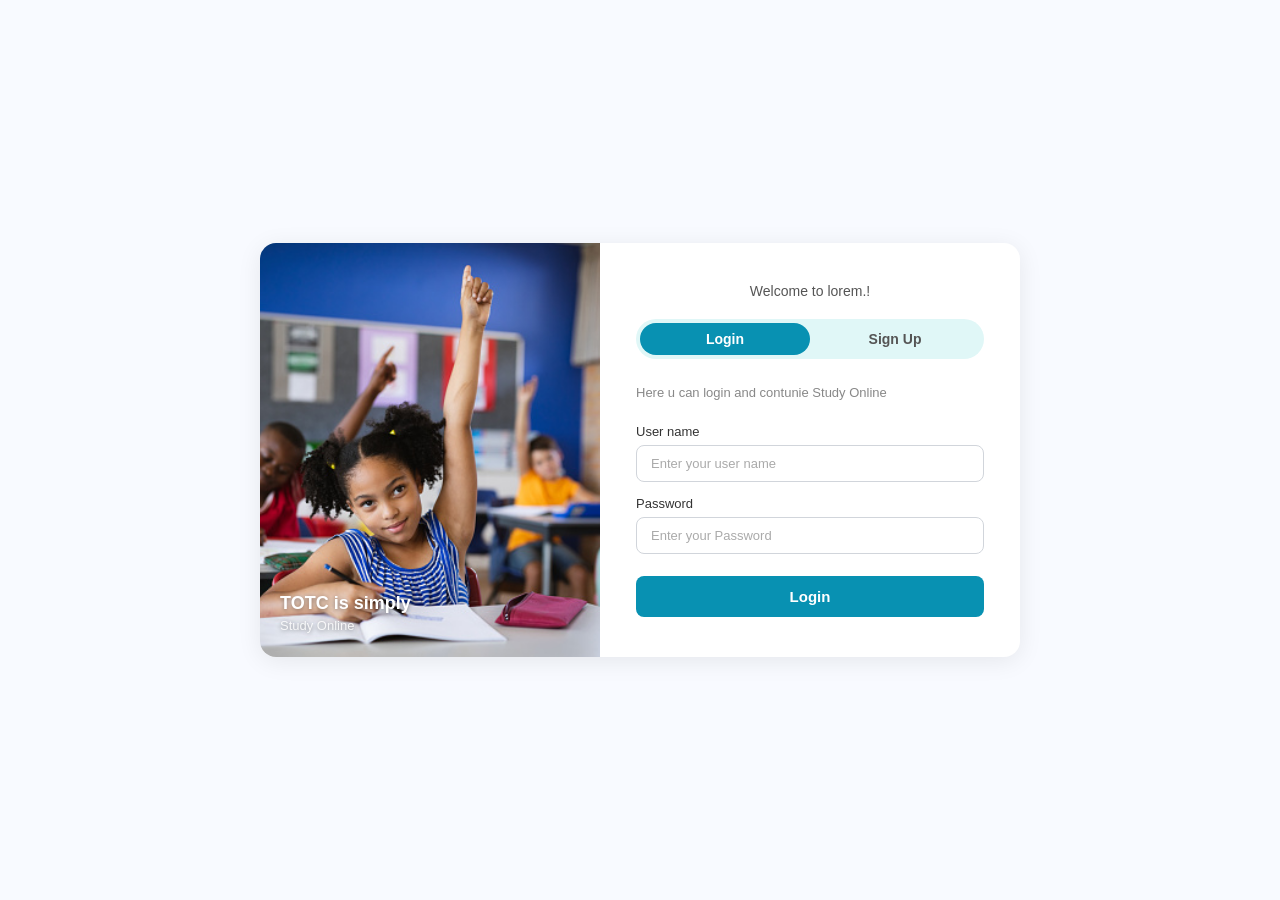
<file: login.html>
<!doctype html>
<html lang="en">
  <head>
    <meta charset="UTF-8" />
    <meta name="viewport" content="width=device-width, initial-scale=1.0" />
    <title>TOTC - Login</title>
    <link rel="stylesheet" href="./style/style.css" />
  </head>
  <body>
    <div class="auth-page">
      <div class="auth-inner">
        <!-- ЛЕВАЯ - картинка -->
        <div class="auth-left">
          <img
            src="./imgs/3d2212c26d48440cd871897408ac64c61604bb17.jpg"
            alt=""
          />
          <div class="auth-left-text">
            <h3>TOTC is simply</h3>
            <p>Study Online</p>
          </div>
        </div>

        <!-- ПРАВАЯ - форма -->
        <div class="auth-right">
          <p class="auth-welcome">Welcome to lorem.!</p>

          <!-- Переключатель -->
          <div class="auth-tabs">
            <a href="./login.html" class="active">Login</a>
            <a href="./signup.html">Sign Up</a>
          </div>

          <p class="auth-desc">Here u can login and contunie Study Online</p>

          <div class="auth-field">
            <label>User name</label>
            <input type="text" placeholder="Enter your user name" />
          </div>

          <div class="auth-field">
            <label>Password</label>
            <input type="password" placeholder="Enter your Password" />
          </div>
          <a href="./index.html">
            <button class="btn-auth">Login</button>
          </a>
        </div>
      </div>
    </div>
  </body>
</html>
</file>
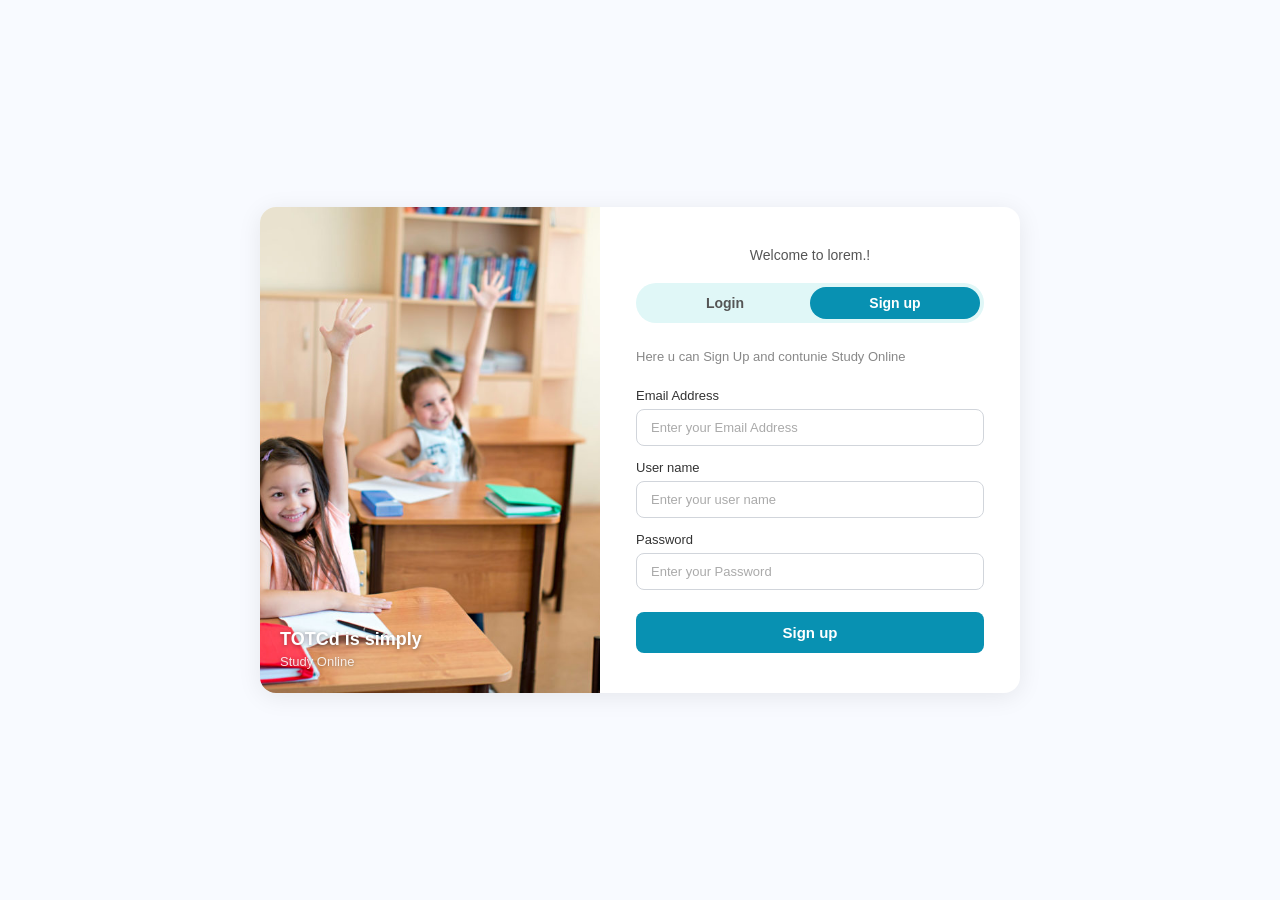
<file: signup.html>
<!doctype html>
<html lang="en">
  <head>
    <meta charset="UTF-8" />
    <meta name="viewport" content="width=device-width, initial-scale=1.0" />
    <title>TOTC - Register</title>
    <link rel="stylesheet" href="./style/style.css" />
  </head>
  <body>
    <div class="auth-page">
      <div class="auth-inner">
        <!-- ЛЕВАЯ - картинка -->
        <div class="auth-left">
          <img
            src="./imgs/d703064a3964ba217a784d145ec31cf171c822ca.jpg"
            alt=""
          />
          <div class="auth-left-text">
            <h3>TOTCd is simply</h3>
            <p>Study Online</p>
          </div>
        </div>

        <!-- ПРАВАЯ - форма -->
        <div class="auth-right">
          <p class="auth-welcome">Welcome to lorem.!</p>

          <!-- Переключатель -->
          <div class="auth-tabs">
            <a href="./login.html">Login</a>
            <a href="./signup.html" class="active">Sign up</a>
          </div>

          <p class="auth-desc">
            Here u can Sign Up and contunie Study Online
          </p>

          <div class="auth-field">
            <label>Email Address</label>
            <input type="email" placeholder="Enter your Email Address" />
          </div>

          <div class="auth-field">
            <label>User name</label>
            <input type="text" placeholder="Enter your user name" />
          </div>

          <div class="auth-field">
            <label>Password</label>
            <input type="password" placeholder="Enter your Password" />
          </div>

          <a href="./index.html">
            <button class="btn-auth">Sign up</button>
          </a>
        </div>
      </div>
    </div>
  </body>
</html>
</file>
<file: style/style.css>
@charset "UTF-8";
* {
  margin: 0;
  padding: 0;
  box-sizing: border-box;
}

body {
  font-family: "Poppins", sans-serif;
  color: #1a1a2e;
}

.container {
  max-width: 1200px;
  width: 100%;
  margin: 0 auto;
  padding: 0 20px;
}

header {
  background-color: #fff;
  border-bottom: 1px solid #eee;
  padding: 16px 0;
}

header .header-inner {
  display: flex;
  align-items: center;
  justify-content: space-between;
}

header .header-inner .logo {
  font-size: 22px;
  font-weight: 700;
  color: #0891b2;
}

header .header-inner .nav-links {
  display: flex;
  gap: 30px;
}

header .header-inner .nav-links a {
  text-decoration: none;
  color: #555;
  font-size: 15px;
}

header .header-inner .nav-links a:hover {
  color: #0891b2;
}

header .header-inner .header-btns {
  display: flex;
  gap: 12px;
}

header .header-inner .header-btns .btn-login {
  border: 2px solid #0891b2;
  color: #0891b2;
  background: transparent;
  padding: 8px 20px;
  border-radius: 8px;
  font-size: 14px;
  cursor: pointer;
}

header .header-inner .header-btns .btn-signup {
  background-color: #0891b2;
  color: #fff;
  border: none;
  padding: 8px 20px;
  border-radius: 8px;
  font-size: 14px;
  cursor: pointer;
}

.hero {
  background-color: #0891b2;
  padding: 80px 0 0;
}

.hero .hero-inner {
  display: flex;
  align-items: center;
  justify-content: space-between;
  gap: 40px;
}

.hero .hero-inner .hero-left {
  color: #fff;
  max-width: 500px;
  padding-bottom: 60px;
}

.hero .hero-inner .hero-left h1 {
  font-size: 42px;
  font-weight: 800;
  line-height: 1.2;
  margin-bottom: 16px;
}

.hero .hero-inner .hero-left h1 span {
  color: #fbbf24;
}

.hero .hero-inner .hero-left p {
  font-size: 15px;
  color: rgba(255, 255, 255, 0.85);
  margin-bottom: 30px;
  line-height: 1.7;
}

.hero .hero-inner .hero-left .hero-btns {
  display: flex;
  gap: 16px;
  align-items: center;
}

.hero .hero-inner .hero-left .hero-btns .btn-white {
  background-color: #fff;
  color: #0891b2;
  border: none;
  padding: 12px 28px;
  border-radius: 30px;
  font-size: 15px;
  font-weight: 600;
  cursor: pointer;
}

.hero .hero-inner .hero-left .hero-btns .btn-watch {
  color: #fff;
  background: none;
  border: none;
  font-size: 14px;
  cursor: pointer;
}

.hero .hero-inner .hero-right {
  width: 420px;
  height: 320px;
  background-color: rgba(255, 255, 255, 0.15);
  border-radius: 12px 12px 0 0;
  background-image: url(/imgs/2f32d3a9082c2e2832481561feec93a5e5c5e8d6.png);
  background-size: cover;
}

.stats {
  padding: 60px 0;
  text-align: center;
}

.stats h2 {
  font-size: 28px;
  font-weight: 700;
  margin-bottom: 10px;
}

.stats p {
  color: #888;
  font-size: 14px;
  max-width: 500px;
  margin: 0 auto 40px;
  line-height: 1.7;
}

.stats .stats-row {
  display: flex;
  justify-content: center;
  gap: 60px;
  flex-wrap: wrap;
}

.stats .stats-row .stat-item .num {
  font-size: 36px;
  font-weight: 800;
  color: #0891b2;
}

.stats .stats-row .stat-item .label {
  font-size: 14px;
  color: #888;
  margin-top: 4px;
}

.features {
  background-color: #f0f9ff;
  padding: 60px 0;
  text-align: center;
}

.features .features-tag {
  font-size: 14px;
  font-weight: 700;
  color: #0891b2;
  margin-bottom: 8px;
}

.features h2 {
  font-size: 28px;
  font-weight: 700;
  margin-bottom: 12px;
}

.features .features-desc {
  color: #888;
  font-size: 14px;
  max-width: 480px;
  margin: 0 auto 40px;
}

.features .features-grid {
  display: flex;
  gap: 24px;
  justify-content: center;
  flex-wrap: wrap;
}

.features .features-grid .feature-card {
  background-color: #fff;
  border-radius: 16px;
  padding: 30px 24px;
  width: 280px;
  box-shadow: 0 4px 16px rgba(0, 0, 0, 0.06);
  text-align: left;
}

.features .features-grid .feature-card h3 {
  font-size: 15px;
  font-weight: 700;
  color: #0891b2;
  margin-bottom: 10px;
}

.features .features-grid .feature-card p {
  font-size: 13px;
  color: #666;
  line-height: 1.6;
}

.for-who {
  padding: 60px 0;
}

.for-who .for-who-inner {
  display: flex;
  gap: 60px;
  align-items: center;
  justify-content: space-between;
}

.for-who .for-who-inner .for-who-left h2 {
  font-size: 28px;
  font-weight: 700;
  margin-bottom: 16px;
}

.for-who .for-who-inner .for-who-left h2 span {
  color: #0891b2;
}

.for-who .for-who-inner .for-who-left p {
  font-size: 14px;
  color: #666;
  line-height: 1.8;
  max-width: 420px;
}

.for-who .for-who-inner .for-who-right {
  display: flex;
  gap: 16px;
}

.for-who .for-who-inner .for-who-right .for-card {
  width: 200px;
  height: 200px;
  border-radius: 16px;
  display: flex;
  flex-direction: column;
  align-items: flex-start;
  justify-content: flex-end;
  padding: 20px;
  cursor: pointer;
}

.for-who .for-who-inner .for-who-right .for-card.instructors {
  background-color: #0891b2;
  background-image: url(/imgs/e4c7276a25a9cc6960c67cafa4666142463a3cc6.png);
  background-size: cover;
  background-position: center;
}

.for-who .for-who-inner .for-who-right .for-card.students {
  background-color: #2dd4bf;
  background-image: url(/imgs/9efe4a4ca2cd8b61986457572fa7c65fe425adc6.png);
  background-size: cover;
  background-position: center;
}

.for-who .for-who-inner .for-who-right .for-card h4 {
  color: #fff;
  font-size: 13px;
  font-weight: 700;
  margin-bottom: 8px;
}

.for-who .for-who-inner .for-who-right .for-card .btn-card {
  background: rgba(255, 255, 255, 0.25);
  color: #fff;
  border: 1px solid rgba(255, 255, 255, 0.6);
  padding: 5px 12px;
  border-radius: 20px;
  font-size: 11px;
  cursor: pointer;
}

.testimonials {
  background-color: #f8faff;
  padding: 60px 0;
}

.testimonials .testimonials-inner {
  display: flex;
  gap: 60px;
  align-items: center;
  justify-content: space-between;
}

.testimonials .testimonials-inner .test-left .test-label {
  font-size: 12px;
  font-weight: 700;
  color: #888;
  letter-spacing: 0.1em;
  text-transform: uppercase;
  border-top: 2px solid #0891b2;
  display: inline-block;
  padding-top: 8px;
  margin-bottom: 16px;
}

.testimonials .testimonials-inner .test-left h2 {
  font-size: 30px;
  font-weight: 800;
  margin-bottom: 16px;
}

.testimonials .testimonials-inner .test-left p {
  font-size: 14px;
  color: #666;
  line-height: 1.7;
  margin-bottom: 10px;
}

.testimonials .testimonials-inner .test-left .btn-write {
  background: none;
  border: 1px solid #ccc;
  padding: 10px 20px;
  border-radius: 30px;
  font-size: 13px;
  font-weight: 600;
  cursor: pointer;
  margin-top: 24px;
}

.testimonials .testimonials-inner .test-right .test-photo {
  width: 300px;
  height: 280px;
  background-color: #bfdbfe;
  border-radius: 20px;
  background-image: url(/imgs/4c6498cce2e253cf38639b4ba215c7df58ce5a53.jpg);
  background-size: cover;
  background-position: center;
}

.testimonials .testimonials-inner .test-right .quote-card {
  background: #fff;
  border-radius: 16px;
  padding: 20px;
  max-width: 300px;
  box-shadow: 0 8px 24px rgba(0, 0, 0, 0.1);
  margin-top: 16px;
}

.testimonials .testimonials-inner .test-right .quote-card p {
  font-size: 13px;
  color: #444;
  line-height: 1.6;
  font-style: italic;
  margin-bottom: 10px;
}

.testimonials .testimonials-inner .test-right .quote-card .author {
  font-size: 13px;
  font-weight: 700;
}

.testimonials .testimonials-inner .test-right .quote-card .stars {
  color: #fbbf24;
  font-size: 13px;
  margin-top: 4px;
}

.news {
  padding: 60px 0;
}

.news h2 {
  font-size: 28px;
  font-weight: 700;
  text-align: center;
  margin-bottom: 8px;
}

.news .news-desc {
  text-align: center;
  font-size: 14px;
  color: #888;
  margin-bottom: 40px;
}

.news .news-grid {
  display: flex;
  gap: 24px;
}

.news .news-grid .news-main {
  flex: 1;
  background-color: #f0f9ff;
  border-radius: 16px;
  overflow: hidden;
}

.news .news-grid .news-main .news-img {
  height: 200px;
  background-color: #0891b2;
  background-image: url(/imgs/5abcf77024978c219bf2223fc9e32ec5fae8375f.png);
  background-size: cover;
}

.news .news-grid .news-main .news-body {
  padding: 20px;
}

.news .news-grid .news-main .news-body h3 {
  font-size: 16px;
  font-weight: 700;
  margin-bottom: 8px;
  line-height: 1.4;
}

.news .news-grid .news-main .news-body p {
  font-size: 13px;
  color: #888;
  line-height: 1.6;
  margin-bottom: 12px;
}

.news .news-grid .news-main .news-body .read-more {
  color: #0891b2;
  font-size: 13px;
  font-weight: 600;
  text-decoration: none;
}

.news .news-grid .news-list {
  flex: 1;
  display: flex;
  flex-direction: column;
  gap: 16px;
}

.news .news-grid .news-list .news-item {
  display: flex;
  gap: 14px;
  align-items: flex-start;
  background-color: #f8faff;
  border-radius: 12px;
  padding: 14px;
}

.news .news-grid .news-list .news-item .news-thumb-1 {
  background-image: url(/imgs/59e91cde877aacb096082025aaa7528e15f2789e.png);
  background-size: cover;
  width: 80px;
  height: 64px;
  border-radius: 10px;
  background-color: #bfdbfe;
  flex-shrink: 0;
}

.news .news-grid .news-list .news-item .news-thumb-2 {
  background-image: url(/imgs/91503c25c25d4396ab15991e79418fb801fd5efa.png);
  background-size: cover;
  width: 80px;
  height: 64px;
  border-radius: 10px;
  background-color: #bfdbfe;
  flex-shrink: 0;
}

.news .news-grid .news-list .news-item .news-thumb-3 {
  background-image: url(/imgs/a6a75cf5ca47b6a4fceb75f355da0105034713c7.png);
  background-size: cover;
  width: 80px;
  height: 64px;
  border-radius: 10px;
  background-color: #bfdbfe;
  flex-shrink: 0;
}

.news .news-grid .news-list .news-item h4 {
  font-size: 13px;
  font-weight: 600;
  line-height: 1.4;
  margin-bottom: 4px;
}

.news .news-grid .news-list .news-item p {
  font-size: 12px;
  color: #888;
}

.news-tag {
  background-color: #0891b2;
  color: #fff;
  padding: 3px 10px;
  border-radius: 20px;
  font-size: 11px;
  font-weight: 600;
  display: inline-block;
  margin-bottom: 10px;
}

footer {
  background-color: #1e293b;
  color: #fff;
  padding: 40px 0 20px;
}

footer .footer-top {
  display: flex;
  justify-content: space-between;
  align-items: center;
  margin-bottom: 30px;
  gap: 24px;
  flex-wrap: wrap;
}

footer .footer-top .footer-logo {
  font-size: 20px;
  font-weight: 800;
  color: #2dd4bf;
  margin-bottom: 6px;
}

footer .footer-top .footer-tagline {
  font-size: 13px;
  color: #94a3b8;
}

footer .footer-top .footer-newsletter h4 {
  font-size: 15px;
  font-weight: 600;
  margin-bottom: 14px;
  text-align: center;
}

footer .footer-top .footer-newsletter .newsletter-form {
  display: flex;
  gap: 10px;
}

footer .footer-top .footer-newsletter .newsletter-form input {
  padding: 10px 16px;
  border-radius: 8px;
  border: none;
  font-size: 13px;
  width: 200px;
  outline: none;
}

footer .footer-top .footer-newsletter .newsletter-form button {
  background-color: #0891b2;
  color: #fff;
  border: none;
  padding: 10px 20px;
  border-radius: 8px;
  font-size: 13px;
  font-weight: 600;
  cursor: pointer;
}

footer .footer-bottom {
  border-top: 1px solid #334155;
  padding-top: 20px;
  display: flex;
  justify-content: space-between;
  align-items: center;
  flex-wrap: wrap;
  gap: 12px;
}

footer .footer-bottom .footer-links {
  display: flex;
  gap: 24px;
}

footer .footer-bottom .footer-links a {
  font-size: 13px;
  color: #94a3b8;
  text-decoration: none;
}

footer .footer-bottom .footer-links a:hover {
  color: #2dd4bf;
}

footer .footer-bottom .footer-copy {
  font-size: 13px;
  color: #64748b;
}

@media (max-width: 768px) {
  .nav-links {
    display: none;
  }
  .hero-inner {
    flex-direction: column;
  }
  .hero-right {
    width: 100%;
  }
  .stats-row {
    gap: 30px;
  }
  .features-grid {
    flex-direction: column;
    align-items: center;
  }
  .for-who-inner {
    flex-direction: column;
  }
  .testimonials-inner {
    flex-direction: column;
  }
  .news-grid {
    flex-direction: column;
  }
  .footer-top {
    flex-direction: column;
    align-items: center;
    text-align: center;
  }
  .footer-bottom {
    flex-direction: column;
    text-align: center;
  }
} 
/* ======= BLOG HERO ======= */
.blog-hero {
  background-color: #eef4ff;
  padding: 60px 0;
}

.blog-hero-inner {
  display: flex;
  align-items: center;
  justify-content: space-between;
  gap: 40px;
}

.blog-hero-left {
  max-width: 500px;
}

.blog-hero-tag {
  font-size: 13px;
  color: #555;
  margin-bottom: 16px;
}

.blog-hero-tag span {
  color: #0891b2;
  font-weight: 600;
}

.blog-hero-left h2 {
  font-size: 28px;
  font-weight: 700;
  color: #0891b2;
  line-height: 1.3;
  margin-bottom: 16px;
}

.blog-hero-desc {
  font-size: 14px;
  color: #666;
  line-height: 1.7;
  margin-bottom: 24px;
}

.blog-hero-right {
  flex-shrink: 0;
}

.blog-hero-right img {
  width: 460px;
  height: 280px;
  -o-object-fit: cover;
     object-fit: cover;
  border-radius: 16px;
}

/* ======= READING BLOG LIST ======= */
.reading-bloglist {
  padding: 60px 0;
  background-color: #f8faff;
}

.reading-bloglist h2 {
  font-size: 22px;
  font-weight: 700;
  margin-bottom: 24px;
}

.blog-cards {
  display: flex;
  gap: 20px;
}

.blog-card {
  flex: 1;
  position: relative;
  border-radius: 12px;
  overflow: hidden;
  height: 160px;
  cursor: pointer;
}

.blog-card img {
  width: 100%;
  height: 100%;
  -o-object-fit: cover;
     object-fit: cover;
  display: block;
}

.blog-card-label {
  position: absolute;
  bottom: 12px;
  left: 12px;
  background-color: rgba(0, 0, 0, 0.55);
  color: #fff;
  font-size: 13px;
  font-weight: 600;
  padding: 4px 12px;
  border-radius: 6px;
}

/* ======= RELATED BLOG ======= */
.related-blog {
  padding: 60px 0;
  background-color: #eef4ff;
}

.related-blog-top {
  display: flex;
  align-items: center;
  justify-content: space-between;
  margin-bottom: 24px;
}

.related-blog-top h2 {
  font-size: 22px;
  font-weight: 700;
}

.see-all {
  color: #0891b2;
  font-size: 14px;
  font-weight: 600;
  text-decoration: none;
}

.related-blog-grid {
  display: grid;
  grid-template-columns: 1fr 1fr;
  gap: 24px;
}

.related-card {
  background-color: #fff;
  border-radius: 16px;
  overflow: hidden;
}

.related-card-img img {
  width: 100%;
  height: 200px;
  -o-object-fit: cover;
     object-fit: cover;
  display: block;
}

.related-card-body {
  padding: 20px;
}

.related-card-body h4 {
  font-size: 15px;
  font-weight: 700;
  line-height: 1.4;
  margin-bottom: 12px;
}

.related-card-body p {
  font-size: 13px;
  color: #888;
  line-height: 1.6;
  margin-bottom: 16px;
}

.related-card-footer {
  display: flex;
  align-items: center;
  justify-content: space-between;
  border-top: 1px solid #eee;
  padding-top: 12px;
}

.views {
  font-size: 12px;
  color: #aaa;
}

/* ======= АДАПТИВ BLOG ======= */
@media (max-width: 768px) {
  .blog-hero-inner {
    flex-direction: column;
  }
  .blog-hero-right img {
    width: 100%;
  }
  .blog-cards {
    flex-direction: column;
  }
  .related-blog-grid {
    grid-template-columns: 1fr;
  }
}
.btn-signup-2 {
  background-color: #0891b2;
  color: #fff;
  border: none;
  padding: 8px 20px;
  border-radius: 8px;
  font-size: 14px;
  cursor: pointer;
}

.auth-page {
  min-height: 100vh;
  display: flex;
  align-items: center;
  justify-content: center;
  background-color: #f8faff;
}

.auth-inner {
  display: flex;
  width: 760px;
  background-color: #fff;
  border-radius: 16px;
  overflow: hidden;
  box-shadow: 0 4px 24px rgba(0, 0, 0, 0.08);
}

/* ЛЕВАЯ ЧАСТЬ - картинка */
.auth-left {
  width: 340px;
  flex-shrink: 0;
  position: relative;
}

.auth-left img {
  width: 100%;
  height: 100%;
  -o-object-fit: cover;
     object-fit: cover;
  display: block;
}

.auth-left-text {
  position: absolute;
  bottom: 24px;
  left: 20px;
}

.auth-left-text h3 {
  color: #fff;
  font-size: 18px;
  font-weight: 700;
  margin-bottom: 4px;
}

.auth-left-text p {
  color: rgba(255, 255, 255, 0.85);
  font-size: 13px;
}

/* ПРАВАЯ ЧАСТЬ - форма */
.auth-right {
  flex: 1;
  padding: 40px 36px;
}

.auth-welcome {
  text-align: center;
  font-size: 14px;
  color: #555;
  margin-bottom: 20px;
}

/* ПЕРЕКЛЮЧАТЕЛЬ Login / Register */
.auth-tabs {
  display: flex;
  background-color: #e0f7f7;
  border-radius: 30px;
  padding: 4px;
  margin-bottom: 24px;
}

.auth-tabs a {
  flex: 1;
  text-align: center;
  padding: 8px 0;
  border-radius: 26px;
  font-size: 14px;
  font-weight: 600;
  text-decoration: none;
  color: #555;
}

.auth-tabs a.active {
  background-color: #0891b2;
  color: #fff;
}

.auth-desc {
  font-size: 13px;
  color: #888;
  margin-bottom: 20px;
  line-height: 1.6;
}

/* ПОЛЯ */
.auth-field {
  margin-bottom: 16px;
}

.auth-field label {
  display: block;
  font-size: 13px;
  font-weight: 500;
  color: #333;
  margin-bottom: 6px;
}

.auth-field input {
  width: 100%;
  padding: 10px 14px;
  border: 1.5px solid #d1d5db;
  border-radius: 8px;
  font-size: 13px;
  outline: none;
  color: #333;
}

.auth-field input:focus {
  border-color: #0891b2;
}

.auth-field input::-moz-placeholder {
  color: #aaa;
}

.auth-field input::placeholder {
  color: #aaa;
}

/* КНОПКА */
.btn-auth {
  width: 100%;
  background-color: #0891b2;
  color: #fff;
  border: none;
  padding: 12px;
  border-radius: 8px;
  font-size: 15px;
  font-weight: 600;
  cursor: pointer;
}

.btn-auth:hover {
  background-color: #0369a1;
}

@media (max-width: 768px) {
  .auth-inner {
    flex-direction: column;
    width: 100%;
    border-radius: 0;
  }
  .auth-left {
    width: 100%;
    height: 200px;
  }
  .auth-right {
    padding: 24px 20px;
  }
}
.auth-page {
  min-height: 100vh;
  display: flex;
  align-items: center;
  justify-content: center;
  background-color: #f8faff;
}

.auth-inner {
  display: flex;
  width: 760px;
  background-color: #fff;
  border-radius: 16px;
  overflow: hidden;
  box-shadow: 0 4px 24px rgba(0, 0, 0, 0.08);
}

/* ЛЕВАЯ ЧАСТЬ - картинка */
.auth-left {
  width: 340px;
  flex-shrink: 0;
  position: relative;
}

.auth-left img {
  width: 100%;
  height: 100%;
  -o-object-fit: cover;
     object-fit: cover;
  display: block;
}

.auth-left-text {
  position: absolute;
  bottom: 24px;
  left: 20px;
}

.auth-left-text h3 {
  color: #fff;
  font-size: 18px;
  font-weight: 700;
  margin-bottom: 4px;
  text-shadow: 0 1px 4px rgba(0, 0, 0, 0.4);
}

.auth-left-text p {
  color: rgba(255, 255, 255, 0.85);
  font-size: 13px;
  text-shadow: 0 1px 4px rgba(0, 0, 0, 0.4);
}

/* ПРАВАЯ ЧАСТЬ - форма */
.auth-right {
  flex: 1;
  padding: 40px 36px;
}

.auth-welcome {
  text-align: center;
  font-size: 14px;
  color: #555;
  margin-bottom: 20px;
}

/* ПЕРЕКЛЮЧАТЕЛЬ */
.auth-tabs {
  display: flex;
  background-color: #e0f7f7;
  border-radius: 30px;
  padding: 4px;
  margin-bottom: 24px;
}

.auth-tabs a {
  flex: 1;
  text-align: center;
  padding: 8px 0;
  border-radius: 26px;
  font-size: 14px;
  font-weight: 600;
  text-decoration: none;
  color: #555;
}

.auth-tabs a.active {
  background-color: #0891b2;
  color: #fff;
}

.auth-desc {
  font-size: 13px;
  color: #888;
  margin-bottom: 20px;
  line-height: 1.6;
}

/* ПОЛЯ */
.auth-field {
  margin-bottom: 14px;
}

.auth-field label {
  display: block;
  font-size: 13px;
  font-weight: 500;
  color: #333;
  margin-bottom: 6px;
}

.auth-field input {
  width: 100%;
  padding: 10px 14px;
  border: 1.5px solid #d1d5db;
  border-radius: 8px;
  font-size: 13px;
  outline: none;
  color: #333;
}

.auth-field input:focus {
  border-color: #0891b2;
}

.auth-field input::-moz-placeholder {
  color: #aaa;
}

.auth-field input::placeholder {
  color: #aaa;
}

/* КНОПКА */
.btn-auth {
  width: 100%;
  background-color: #0891b2;
  color: #fff;
  border: none;
  padding: 12px;
  border-radius: 8px;
  font-size: 15px;
  font-weight: 600;
  cursor: pointer;
  margin-top: 8px;
}

.btn-auth:hover {
  background-color: #0369a1;
}

@media (max-width: 768px) {
  .auth-inner {
    flex-direction: column;
    width: 100%;
    border-radius: 0;
  }
  .auth-left {
    width: 100%;
    height: 200px;
  }
  .auth-right {
    padding: 24px 20px;
  }
}
/* ======= HERO КУРСА ======= */
.course-hero {
  background-color: #f0f4f8;
  padding: 40px 0 0;
}

.course-hero-inner {
  display: flex;
  gap: 40px;
  align-items: flex-start;
}

.course-hero-left {
  flex: 1;
}

.course-main-img {
  width: 100%;
  height: 280px;
  -o-object-fit: cover;
     object-fit: cover;
  border-radius: 12px;
  display: block;
}

.course-tabs {
  display: flex;
  gap: 8px;
  margin-top: 20px;
}

.course-tab {
  padding: 8px 20px;
  border-radius: 6px;
  border: 1.5px solid #d1d5db;
  background: #fff;
  font-size: 13px;
  color: #555;
  cursor: pointer;
}

.course-tab.active {
  background-color: #0891b2;
  color: #fff;
  border-color: #0891b2;
}

/* REVIEWS */
.course-reviews {
  background-color: #fff;
  border-radius: 12px;
  padding: 20px;
  margin-top: 20px;
}

.review-summary {
  display: flex;
  gap: 20px;
  align-items: center;
  margin-bottom: 16px;
  padding-bottom: 16px;
  border-bottom: 1px solid #eee;
}

.review-score {
  text-align: center;
}

.review-score .big-num {
  font-size: 36px;
  font-weight: 800;
  color: #1a1a2e;
}

.review-score .stars {
  color: #fbbf24;
  font-size: 16px;
}

.review-score p {
  font-size: 12px;
  color: #888;
  margin-top: 4px;
}

.review-bars {
  flex: 1;
}

.bar-row {
  display: flex;
  align-items: center;
  gap: 8px;
  margin-bottom: 4px;
}

.bar-row span {
  font-size: 12px;
  color: #888;
  width: 40px;
  flex-shrink: 0;
}

.bar-track {
  flex: 1;
  height: 6px;
  background-color: #e5e7eb;
  border-radius: 99px;
  overflow: hidden;
}

.bar-fill {
  height: 100%;
  background-color: #0891b2;
  border-radius: 99px;
}

.review-item {
  display: flex;
  gap: 12px;
  padding: 12px 0;
  border-bottom: 1px solid #eee;
}

.review-item:last-child {
  border-bottom: none;
}

.reviewer-info .reviewer-name {
  font-size: 13px;
  font-weight: 600;
  margin-bottom: 2px;
}

.reviewer-info .reviewer-stars {
  color: #fbbf24;
  font-size: 12px;
  margin-bottom: 6px;
}

.reviewer-info p {
  font-size: 13px;
  color: #666;
  line-height: 1.5;
}

/* ПРАВАЯ ПАНЕЛЬ */
.course-hero-right {
  width: 280px;
  flex-shrink: 0;
}

.course-preview-img {
  width: 100%;
  height: 160px;
  -o-object-fit: cover;
     object-fit: cover;
  border-radius: 10px;
  display: block;
  margin-bottom: 16px;
}

.course-price {
  display: flex;
  align-items: center;
  gap: 10px;
  margin-bottom: 4px;
}

.price-current {
  font-size: 24px;
  font-weight: 800;
  color: #1a1a2e;
}

.price-old {
  font-size: 14px;
  color: #aaa;
  text-decoration: line-through;
}

.price-discount {
  font-size: 13px;
  color: #0891b2;
  font-weight: 600;
}

.price-note {
  font-size: 12px;
  color: #0891b2;
  margin-bottom: 16px;
}

.btn-buy {
  width: 100%;
  background-color: #0891b2;
  color: #fff;
  border: none;
  padding: 12px;
  border-radius: 8px;
  font-size: 15px;
  font-weight: 600;
  cursor: pointer;
  margin-bottom: 20px;
}

.btn-buy:hover {
  background-color: #0369a1;
}

.course-includes h4 {
  font-size: 14px;
  font-weight: 700;
  margin-bottom: 10px;
}

.include-item {
  display: flex;
  align-items: center;
  gap: 8px;
  font-size: 13px;
  color: #555;
  margin-bottom: 6px;
}

.include-dot {
  width: 8px;
  height: 8px;
  border-radius: 50%;
  flex-shrink: 0;
}

.dot-green {
  background-color: #22c55e;
}

.dot-blue {
  background-color: #0891b2;
}

.dot-teal {
  background-color: #2dd4bf;
}

.dot-gray {
  background-color: #9ca3af;
}

.course-training {
  margin-top: 20px;
  padding-top: 16px;
  border-top: 1px solid #eee;
}

.course-training h4 {
  font-size: 14px;
  font-weight: 700;
  margin-bottom: 6px;
}

.course-training p {
  font-size: 12px;
  color: #888;
  line-height: 1.6;
}

.course-share {
  margin-top: 16px;
  padding-top: 16px;
  border-top: 1px solid #eee;
}

.course-share h4 {
  font-size: 14px;
  font-weight: 700;
  margin-bottom: 10px;
}

.share-icons {
  display: flex;
  gap: 8px;
}

.share-icon {
  width: 32px;
  height: 32px;
  border-radius: 50%;
  display: flex;
  align-items: center;
  justify-content: center;
  font-size: 13px;
  font-weight: 700;
  color: #fff;
  cursor: pointer;
}

.si-tw {
  background-color: #1da1f2;
}

.si-yt {
  background-color: #ff0000;
}

.si-fb {
  background-color: #1877f2;
}

.si-in {
  background-color: #e1306c;
}

.si-li {
  background-color: #0077b5;
}

.si-gh {
  background-color: #333;
}

/* ======= MARKETING ARTICLES ======= */
.marketing {
  padding: 60px 0;
  background-color: #f8faff;
}

.marketing-top {
  display: flex;
  justify-content: space-between;
  align-items: center;
  margin-bottom: 24px;
}

.marketing-top h2 {
  font-size: 22px;
  font-weight: 700;
}

.marketing-grid {
  display: grid;
  grid-template-columns: repeat(4, 1fr);
  gap: 20px;
}

.article-card {
  background-color: #fff;
  border-radius: 12px;
  overflow: hidden;
}

.article-card-img {
  height: 120px;
  overflow: hidden;
}

.article-card-img img {
  width: 100%;
  height: 100%;
  -o-object-fit: cover;
     object-fit: cover;
  display: block;
}

.article-card-tag {
  font-size: 11px;
  color: #0891b2;
  font-weight: 600;
  padding: 12px 14px 0;
  display: flex;
  justify-content: space-between;
}

.article-card-body {
  padding: 8px 14px 14px;
}

.article-card-body h4 {
  font-size: 13px;
  font-weight: 700;
  line-height: 1.4;
  margin-bottom: 8px;
}

.article-card-body p {
  font-size: 12px;
  color: #888;
  line-height: 1.5;
  margin-bottom: 12px;
}

.article-card-footer {
  display: flex;
  align-items: center;
  justify-content: space-between;
}

.article-author {
  display: flex;
  align-items: center;
  gap: 6px;
  font-size: 12px;
  color: #555;
}

.article-price {
  font-size: 13px;
  font-weight: 700;
  color: #0891b2;
}

/* ======= CAN DO ======= */
.can-do {
  padding: 60px 0;
  background-color: #fff;
}

.can-do-inner {
  display: flex;
  gap: 60px;
  align-items: center;
  justify-content: space-between;
}

.can-do-left {
  max-width: 440px;
}

.can-do-left h2 {
  font-size: 26px;
  font-weight: 700;
  line-height: 1.3;
  margin-bottom: 16px;
}

.can-do-left h2 span {
  color: #0891b2;
}

.can-do-left p {
  font-size: 14px;
  color: #666;
  line-height: 1.8;
  margin-bottom: 16px;
}

.can-do-left a {
  font-size: 14px;
  color: #0891b2;
  font-weight: 600;
  text-decoration: none;
}

.can-do-badge {
  display: inline-block;
  background-color: #0891b2;
  color: #fff;
  font-size: 12px;
  font-weight: 600;
  padding: 4px 12px;
  border-radius: 99px;
  margin-bottom: 16px;
}

.can-do-right {
  position: relative;
  width: 420px;
  flex-shrink: 0;
}

.can-do-right img {
  width: 100%;
  height: 260px;
  -o-object-fit: cover;
     object-fit: cover;
  border-radius: 16px;
  display: block;
}

.play-btn {
  position: absolute;
  top: 50%;
  left: 50%;
  transform: translate(-50%, -50%);
  width: 50px;
  height: 50px;
  background-color: #0891b2;
  border-radius: 50%;
  display: flex;
  align-items: center;
  justify-content: center;
  color: #fff;
  font-size: 18px;
  cursor: pointer;
}

/* ======= TOP OFFERS ======= */
.top-offers {
  padding: 60px 0;
  background-color: #f0f4f8;
}

.top-offers-top {
  display: flex;
  justify-content: space-between;
  align-items: center;
  margin-bottom: 24px;
}

.top-offers-top h2 {
  font-size: 16px;
  font-weight: 700;
  color: #1a1a2e;
}

.offers-grid {
  display: grid;
  grid-template-columns: repeat(3, 1fr);
  gap: 20px;
}

.offer-card {
  border-radius: 12px;
  overflow: hidden;
  position: relative;
  height: 180px;
  cursor: pointer;
}

.offer-card img {
  width: 100%;
  height: 100%;
  -o-object-fit: cover;
     object-fit: cover;
  display: block;
}

.offer-overlay {
  position: absolute;
  inset: 0;
  background: linear-gradient(to top, rgba(0, 0, 0, 0.6), transparent);
  display: flex;
  flex-direction: column;
  justify-content: flex-end;
  padding: 16px;
}

.offer-badge {
  position: absolute;
  top: 12px;
  left: 12px;
  background-color: #ef4444;
  color: #fff;
  font-size: 11px;
  font-weight: 700;
  padding: 3px 8px;
  border-radius: 4px;
}

.offer-label {
  color: #fff;
  font-size: 13px;
  font-weight: 700;
}

/* АДАПТИВ */
@media (max-width: 768px) {
  .course-hero-inner {
    flex-direction: column;
  }
  .course-hero-right {
    width: 100%;
  }
  .marketing-grid {
    grid-template-columns: 1fr 1fr;
  }
  .can-do-inner {
    flex-direction: column;
  }
  .can-do-right {
    width: 100%;
  }
  .offers-grid {
    grid-template-columns: 1fr;
  }
}/*# sourceMappingURL=style.css.map */
</file>
